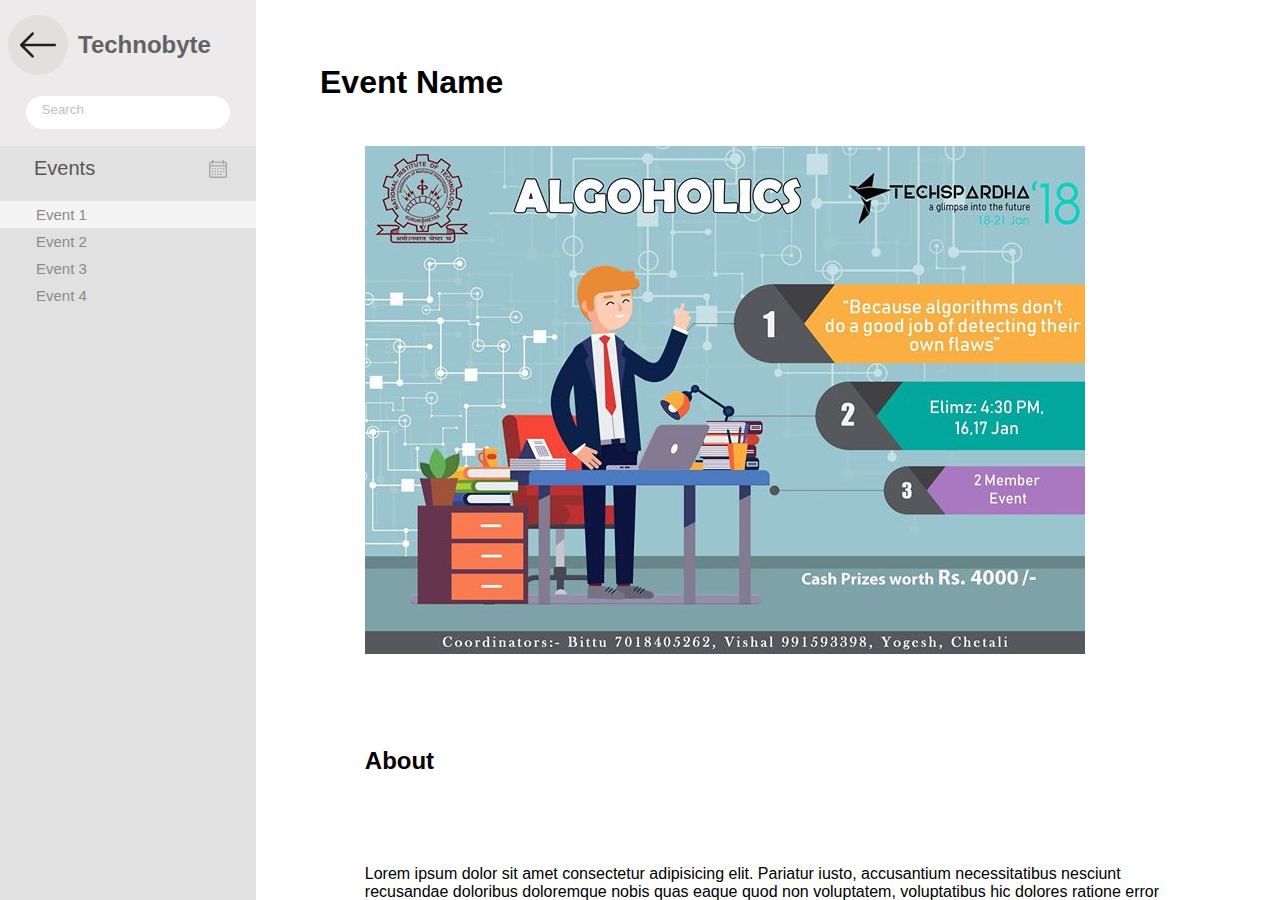
<file: events/index.html>
<!DOCTYPE html>
<html>
<head>
	<meta charset="utf-8" />
	<meta http-equiv="X-UA-Compatible" content="IE=edge">
	<title>Page Title</title>
	<meta name="viewport" content="width=device-width, initial-scale=1">
	<link rel="stylesheet" href="https://stackpath.bootstrapcdn.com/bootstrap/4.1.3/css/bootstrap.min.css" integrity="sha384-MCw98/SFnGE8fJT3GXwEOngsV7Zt27NXFoaoApmYm81iuXoPkFOJwJ8ERdknLPMO" crossorigin="anonymous">
	<link rel="stylesheet" type="text/css" media="screen" href="styles/main.css" />
	<link rel="stylesheet" type="text/css" media="screen" href="styles/content.css" />
	<link rel="stylesheet" type="text/css" media="screen" href="styles/navbar.css" />
</head>
<body>
	<div class="wrapper">
		<div class="navbar hide">
			<div class="activate_button">
				<div class="hamburger"></div>
			</div>
			<header class="header">
					<div class="button">
						<svg class="back_button">
							<use xlink:href = "img/left-arrow.svg#back"></use>
						</svg>
					</div>
					<h2 class="category_name">Technobyte</h2>
			</header>
			<div class="nav_search">
				<div class="search_box">
					<input type="text" class="search_input" placeholder="Search">
					<button class="search_button">
						<svg class="back_button">
							<use xlink:href = "img/search.svg#search"></use>
						</svg>
					</button>
				</div>
			</div>
			<div class="events">
				<div class="event_heading">
					<span>Events</span>
					<svg class="event_icon">
						<use xlink:href = "img/calendar.svg#calendar"></use>
					</svg>
				</div>
				<ul class="events_list">
					<li class="events_list_item active_event"><a href="#">Event 1</a></li>
					<li class="events_list_item"><a href="#">Event 2</a></li>
					<li class="events_list_item"><a href="#">Event 3</a></li>
					<li class="events_list_item"><a href="#">Event 4</a></li>
				</ul>
			</div>
		</div>
		<div class="content">
				<h1>Event Name</h1>
	
				<img src="./img/algoholics.jpg" alt="lorem ipsum" class="img-fluid">
	
				<h2>About</h2>
				<p class="lead">Lorem ipsum dolor sit amet consectetur adipisicing elit. Pariatur iusto, accusantium necessitatibus nesciunt recusandae doloribus doloremque nobis quas eaque quod non voluptatem, voluptatibus hic dolores ratione error perspiciatis veniam similique.</p>
	
				<h2>Rules</h2>
				<p class="lead">Lorem ipsum dolor sit amet consectetur adipisicing elit. Pariatur iusto, accusantium necessitatibus nesciunt recusandae doloribus doloremque nobis quas eaque quod non voluptatem, voluptatibus hic dolores ratione error perspiciatis veniam similique.</p>
	
				<h2>Details</h2>
				<p class="lead">Lorem ipsum dolor sit amet consectetur adipisicing elit. Pariatur iusto, accusantium necessitatibus nesciunt recusandae doloribus doloremque nobis quas eaque quod non voluptatem, voluptatibus hic dolores ratione error perspiciatis veniam similique.</p>
			</div>
	</div>

	<script src="https://code.jquery.com/jquery-3.3.1.slim.min.js" integrity="sha384-q8i/X+965DzO0rT7abK41JStQIAqVgRVzpbzo5smXKp4YfRvH+8abtTE1Pi6jizo" crossorigin="anonymous"></script>
	<script src="https://cdnjs.cloudflare.com/ajax/libs/popper.js/1.14.3/umd/popper.min.js" integrity="sha384-ZMP7rVo3mIykV+2+9J3UJ46jBk0WLaUAdn689aCwoqbBJiSnjAK/l8WvCWPIPm49" crossorigin="anonymous"></script>
	<script src="https://stackpath.bootstrapcdn.com/bootstrap/4.1.3/js/bootstrap.min.js" integrity="sha384-ChfqqxuZUCnJSK3+MXmPNIyE6ZbWh2IMqE241rYiqJxyMiZ6OW/JmZQ5stwEULTy" crossorigin="anonymous"></script>
	<script src="js/sidebar.js"></script>
</body>
</html>
</file>
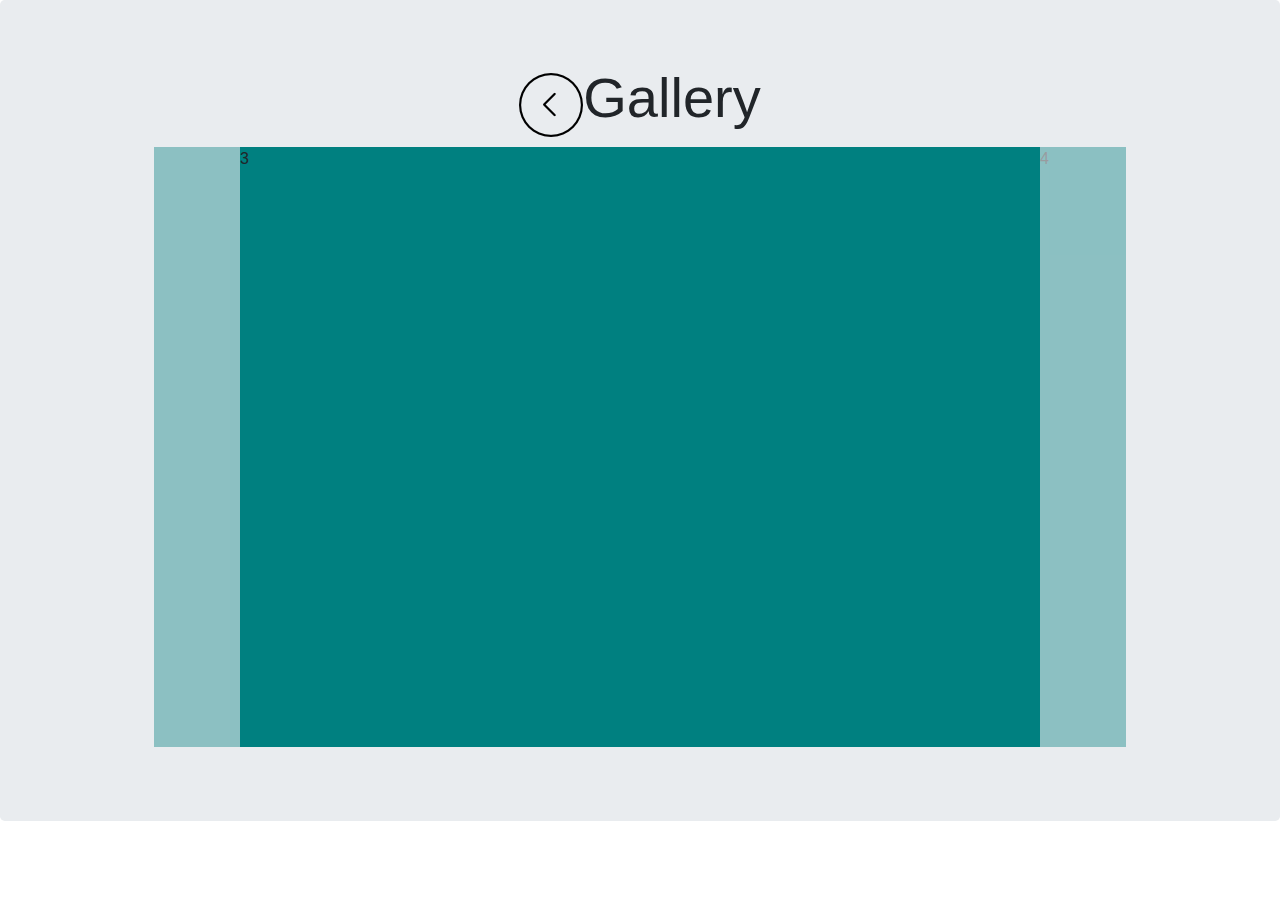
<file: carousel/gallery.html>
<!DOCTYPE html>
<html>
<head>
  <meta charset="utf-8" />
  <meta http-equiv="X-UA-Compatible" content="IE=edge">
  <title>Page Title</title>
	<meta name="viewport" content="width=device-width, initial-scale=1">
	<link href="bootstrap.min.css" type="text/css" rel="stylesheet"/>
	<link rel="stylesheet" href="gallery.css">
</head>
<body>
	<div class="jumbotron" id="gallery">
		<h1 class="display-4 text-center"><small><img src="back.png" id="back-btn"/></small>Gallery</h1>
		<div class="wrapper">
			<div class="card-carousel">
				<div class="my-card">1</div>
				<div class="my-card">2</div>
				<div class="my-card">3</div>
				<div class="my-card">4</div>
				<div class="my-card">5</div>
			</div>
		</div>
	</div>
</body>
<script src="./jquery.min.js"></script>
<script src="./bootstrap.min.js"></script>
<script>
	$(function(){
		const $carousel = $('.card-carousel');
		const $num = $('.card-carousel .my-card');
		const length = $num.length;
		let activeNo = (length % 2)? length/2 : (length + 1)/2;
		activeNo = parseInt(activeNo);
		let $active = $num.eq(activeNo); 
		$active.addClass('active');
		$active.next().addClass('next');
		$active.prev().addClass('prev');
		let activeWidth = $active.width();
		$num.on('click',function(){

			activeWidth = $active.width();
			console.log(activeWidth)
			if($(this).hasClass('next')){
				$carousel.stop(false,true).animate({
					left:"-="+activeWidth
				});
				activeNo +=1;
			}else if($(this).hasClass('prev')){
				$carousel.stop(false,true).animate({
					left:"+="+activeWidth
				});
				activeNo -=1;
			}
			$(this).removeClass('prev next');
			$(this).siblings().removeClass('prev next active');
			$(this).addClass('active');
			$(this).next().addClass('next');
			$(this).prev().addClass('prev');
			
		})
		const $window = $(window).on('resize',function(){
			$carousel.css('left','0px');
			setTimeout(resize,300);
			activeWidth = $active.width();
		})
		function resize(){
			
			activeWidth = $active.width();
			let totalMove = (activeNo-2) * parseInt(activeWidth)*(-1);
			$carousel.stop(false,true).animate({
				left:totalMove+"px"
			})
		}
	})
</script>
</html>
</file>
<file: events/styles/main.css>
body{
box-sizing: border-box;
margin:0;
padding:0;
}
*{
box-sizing: inherit;
margin:inherit;
padding:inherit;
}
.wrapper{
height:100vh;
width:100vw;

background-color:#343233;
display:flex;
overflow-x:hidden;
flex-wrap: nowrap;
font-family: Helvetica, sans-serif;

}
</file>
<file: events/styles/content.css>
.content{
    flex-grow: 1;
    background-color: #ffffff;
	overflow-y: scroll;
	overflow-x:hidden;
	height:100vh;
	margin-left: 0px;
	position: relative;
	left:0;
	opacity: 1; 
	transition:left 0.3s ease-in;
	
}

.content{
    padding: 5%;
}
.content h1{
    padding: 0;
}



@media only screen and (max-width:760px){
	.wrapper .hide + .content{
		left:-260px;
		opacity:1;
	}
	.content{
		flex:1 0 100%;
		padding-top:100px;
	}
	.content *{
		padding-top:0;
	}
	
}
</file>
<file: events/styles/navbar.css>
.navbar{
	flex:0 0 20%;
	height:100%;
	background-color: rgb(236, 234, 234);
	display:flex;
	flex-direction: column;
	justify-content: flex-start;
	padding:0;
	color:rgb(99, 98, 98);
	font-family: Helvetica,sans-serif;
	left:0;
	transition:left 0.3s ease-in;
	position: relative;
}

@media only screen and (max-width:760px){
	.navbar{
		flex: 0 0 260px;
	}
	.hide{
		left:-260px;
	}
}
.navbar header{
	width:100%;
	flex:0 0 70px;
	display: flex;
	align-items: center;
	margin-top:10px;
}
.navbar .nav_search{
	width:100%;
	flex:0 0 50px;
	background-color:rgb(236, 234, 234);
	display: flex;
	justify-content: center;
	align-items: center;
	margin-bottom:6px;
}

.navbar .search_box{
	background-color:white;
	width:80%;
	padding:3px 8px;
	
	border:none;
	outline:none;
	border-radius: 20px;
	transition:width 0.3s linear;
	position: relative;
	overflow: hidden;
}
.navbar .search_box .search_input{
	border:none;
	outline:none;
	border-radius: 20px;
	color:rgb(116, 116, 116);
	width:100%;
}
.navbar .search_box .search_button{
	position: absolute;
	right:0px;
	top:0;
	border:none;
	outline:none;
	background-color:white;
	opacity: 0;
	cursor: pointer;
	transition:opacity 0.2s linear;
}
.search_button svg{
	width:32px;
	height:32px;
	fill:rgb(136, 136, 136);
	
}
.navbar .search_input::-webkit-input-placeholder{
	color:rgb(192, 191, 191);
}
.navbar .search_box:focus-within{
	width:90%;
}
.navbar .search_box:focus-within > .search_button{
	opacity: 1;
}
.navbar .events{
	width:100%;
	flex-grow:1;
	display:flex;
	flex-direction: column;
	justify-content: flex-start;
	background-color:rgb(226, 225, 225);
}
.navbar .events .event_heading{
	font-size:20px;
	padding:5px 17px;
	position: relative;
	flex:0 0 45px;
	display: flex;
	align-items: center;
	color:rgb(87, 86, 86);
}
.navbar .events .event_heading .event_icon{
	width:52px;
	height:50px;
	position: absolute;
	right:12px;
	fill:rgb(168, 167, 167);
}
/*.navbar .event_heading::before{
	content:"";
	position: absolute;
	top:50%;
	transform:translateY(-50%);
	left:10px;
	height: 12px;
	width:12px;
	border-radius: 50px;
	background-color:rgb(255, 222, 37);
	box-shadow: 0 1px 10px rgba(253, 192, 78)
}*/
.navbar .header{
	display: flex;
	justify-content: space-around;
	align-items: center;
	font-weight: bold;
	margin-bottom:10px;
}
.navbar .header .button{
	width:60px;
	height:60px;
	flex-grow:0;
	margin:0;
	margin-left:8px;
	position: relative;
	border-radius: 50px;
	display: flex;
	background-color:rgb(226, 223, 223);
	justify-content: center;
	align-items: center;
	transition:all .3s linear;
}
.navbar .header .button:hover{
	background-color:rgb(204, 203, 203);
}
.navbar .header .back_button{
	margin:0;
	width:60%;
	height:60%;
}

.navbar .header .category_name{
	
	flex-grow:1;
	margin:0;
	padding-left:10px;
}

.navbar .events_list{
	list-style-type: none;
	margin:0;
	margin-top:10px;
}
.navbar .events_list .events_list_item{
	height: min-content;
	padding:5px 5px 5px 18px;
	font-size:15px;
	margin:0;
	position: relative;
	transition:background-color 0.5s;
}
.navbar .events_list .events_list_item:hover{
	background-color:rgb(245, 244, 244);
}
.navbar .events_list .active_event{
	background-color:rgb(245, 244, 244);
}
/*
.navbar .events_list .events_list_item::before{
	content:"";
	position: absolute;
	width:0px;
	height:100%;
	top:0;
	left:0;
	z-index:1;
	background-color:rgb(245, 244, 244);
	opacity: 0;
	transition: width 0.3s cubic-bezier(1,0,0,1),
				opacity 0.8s;
}
.navbar .events_list .events_list_item:hover::before{
	width:100%;
	opacity: 1;
	
}

.navbar .events_list .active_event:before{
	background-color:rgb(172, 241, 68);
	box-shadow: 0 2px 10px greenyellow;
}*/
.navbar .events_list a{
	text-decoration:none;
	color:rgb(139, 139, 139);
	z-index:10;
	position: relative;
}

.navbar .activate_button{
	position: absolute;
	right:-80px;
	top:15px;
	height:70px;
	width:70px;
	border-radius:50px;
	background-color:grey;
	z-index: 10;
	display: none;
}
@media only screen and (max-width:760px){
	.navbar .activate_button{
		display: block;
	}
}
.navbar .activate_button .hamburger{
	width:40px;
	height:5px;
	border-radius: 20px;
	background-color:white;
	position: relative;
	top:50%;
	left:50%;
	transform:translate(-50%,-50%);
	transition:all 0.2s ease-in;
}
.navbar .activate_button .hamburger:before{
	content:"";
	width:40px;
	height: 5px;
	border-radius: 20px;
	background-color:white;
	position: absolute;
	top:-12px;
	transition:all 0.2s ease-in;
}
.navbar .activate_button .hamburger:after{
	content:"";
	width:40px;
	height: 5px;
	border-radius: 20px;
	background-color:white;
	position: absolute;
	top:12px;
	transition:all 0.2s ease-in;
}
.navbar .nav_active .hamburger{
	background-color:transparent;
}
.navbar .nav_active .hamburger:after{
	transform:rotate(-135deg);
	top:0;
}
.navbar .nav_active .hamburger:before{
	transform:rotate(135deg);
	top:0;
}
</file>
<file: carousel/gallery.css>
#gallery{
    overflow: hidden;
}
.wrapper{
    margin:10px auto;
    width:80%;
    height:100%;
    overflow: hidden;
}
.card-carousel{
    display: flex;
    flex-direction: row;
    justify-content: center;
    align-items: center;
    position: relative;
}

.my-card{
    flex:0 0 800px;
    height: 600px;
    background-color:teal;
    cursor:pointer;
    transform:scale(1);
    opacity: 0.4;
    transition:0.3s;
    z-index:1;
}

@media only screen and (max-width:750px){
    .my-card{
        flex:0 0 500px;
        height:400px;
    }
    .wrapper{
        width:100%;
    }
    #gallery{
        padding-left:0;
        padding-right: 0;
    }
}
@media only screen and (max-width:450px){
    .my-card{
        flex:0 0 270px;
        height:200px;
    }
    .wrapper{
        width:100%;
    }
    #gallery{
        padding-left:0;
        padding-right: 0;
    }
}
.card-carousel .my-card.active{
    transform:scale(1);
    opacity: 1;
    z-index:10;
}
.card-carousel .my-card.next, .card-carousel .my-card.prev{
    transform:scale(1);
    opacity: 0.4;
    z-index:1;
}
</file>
